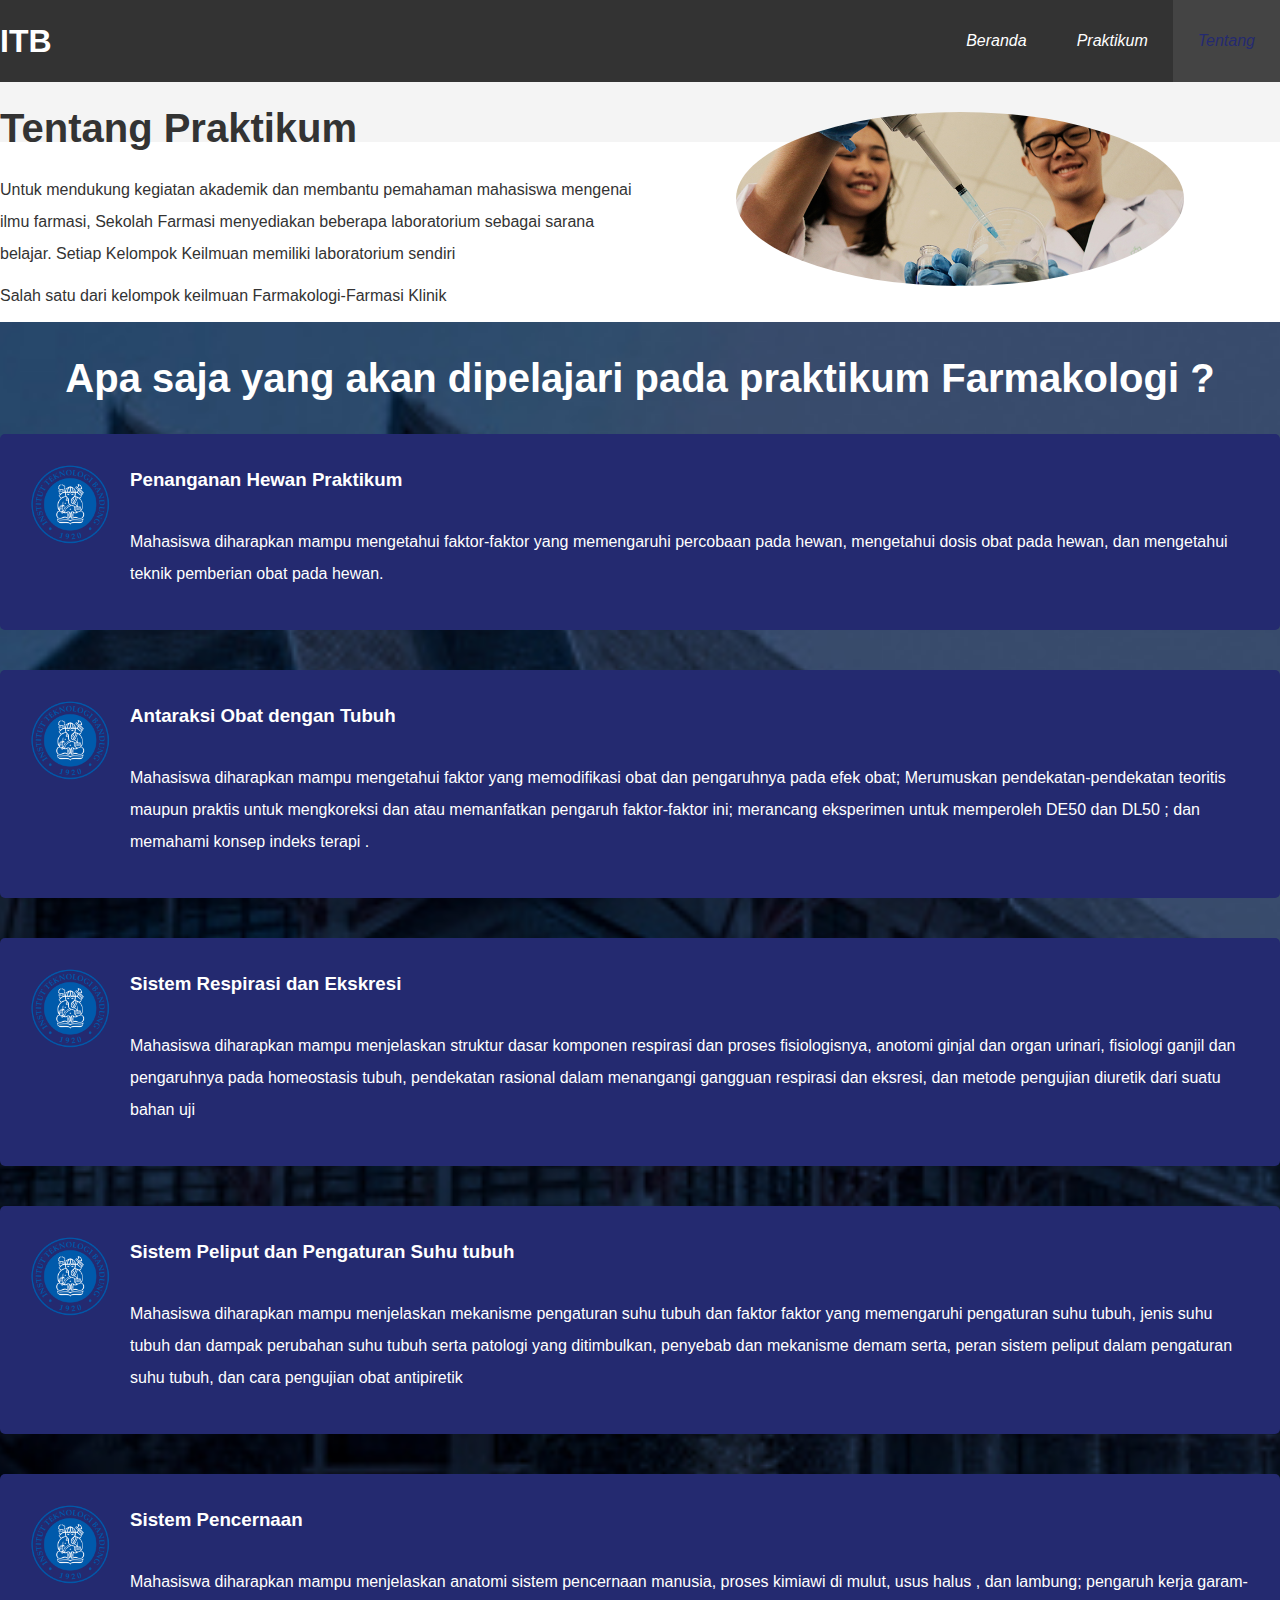
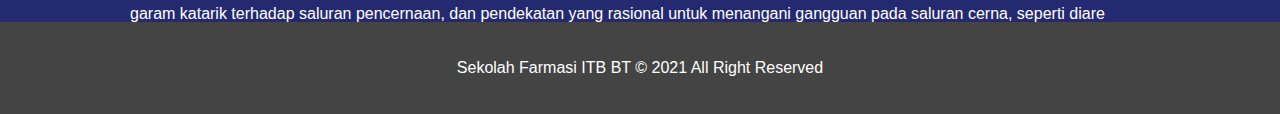
<file: about.html>
<!DOCTYPE html>
<html lang="en">
<head>
  <meta charset="UTF-8">
  <meta http-equiv="X-UA-Compatible" content="IE=edge">
  <meta name="viewport" content="width=device-width, initial-scale=1.0">
  <meta name="deskripsi" content="Selamat datang di Prakikum Farmakologi SF ITB">
  <meta name="katakunci" content="hewan,bedah,anatomi">
  <link rel="stylesheet" href="css/style.css"> 
  <title>Farmakologi | Tentang</title>
</head>
<body>
  <header>
    <nav id="navbar">
      <div class="container">
        <h1 class="logo"><a href="index.html">ITB</a></h1>
          <ul>
            <li><a href="index.html">Beranda</a></li>
            <li><a href="submit.html">Praktikum</a></li>
            <li><a class="current" href="about.html">Tentang</a></li>
        </ul>
      </div>
    </nav>
  </header>

  <section id="info-tentang" class="bg-light py-3">
    <div class="container">
      <div class="info-left">
        <h1 class="l-heading">Tentang Praktikum</h1>
        <p>Untuk mendukung kegiatan akademik dan membantu pemahaman mahasiswa mengenai ilmu farmasi, Sekolah Farmasi menyediakan beberapa laboratorium sebagai sarana belajar. Setiap Kelompok Keilmuan memiliki laboratorium sendiri</p>

        <p>Salah satu dari kelompok keilmuan Farmakologi-Farmasi Klinik</p>
      </div>
      <div class="info-right">
        <img src="./img/far.jpg" alt="" class="src">
      </div>
    </div>
  </section>
  <div class="clr"></div>

  <section id="apasaja" class="py-3">
    <div class="container">
      <h2 class="l-heading">Apa saja yang akan dipelajari pada praktikum Farmakologi ? </h2>
      <div class="apaja bg-primary">
        <img src="./img/logo.png" alt="ITB">
        <h3>Penanganan Hewan Praktikum</h3>
        <p>Mahasiswa diharapkan mampu mengetahui faktor-faktor yang memengaruhi percobaan pada hewan, mengetahui dosis obat pada hewan, dan mengetahui teknik pemberian obat pada hewan.</p>
      </div>
      <div class="apaja bg-primary">
        <img src="./img/logo.png" alt="ITB">
        <h3>Antaraksi Obat dengan Tubuh</h3>
        <p>Mahasiswa diharapkan mampu mengetahui faktor yang memodifikasi obat dan pengaruhnya pada efek obat; Merumuskan pendekatan-pendekatan teoritis maupun praktis untuk mengkoreksi dan atau memanfatkan pengaruh faktor-faktor ini; merancang eksperimen untuk memperoleh DE50 dan DL50 ; dan memahami konsep indeks terapi  .</p>
      </div>
      <div class="apaja bg-primary">
        <img src="./img/logo.png" alt="ITB">
        <h3>Sistem Respirasi dan Ekskresi</h3>
        <p>Mahasiswa diharapkan mampu menjelaskan struktur dasar komponen respirasi dan proses fisiologisnya, anotomi ginjal dan organ urinari, fisiologi ganjil dan pengaruhnya pada homeostasis tubuh, pendekatan rasional dalam menangangi gangguan respirasi dan eksresi, dan metode pengujian diuretik dari suatu bahan uji</p>
      </div>
      <div class="apaja bg-primary">
        <img src="./img/logo.png" alt="ITB">
        <h3>Sistem Peliput dan Pengaturan Suhu tubuh</h3>
        <p>Mahasiswa diharapkan mampu menjelaskan mekanisme pengaturan suhu tubuh dan faktor faktor yang memengaruhi pengaturan suhu tubuh, jenis suhu tubuh dan dampak perubahan suhu tubuh serta patologi yang ditimbulkan, penyebab dan mekanisme demam serta, peran sistem peliput dalam pengaturan suhu tubuh,  dan cara pengujian obat antipiretik</p>
      </div>
      <div class="apaja bg-primary">
        <img src="./img/logo.png" alt="ITB">
        <h3>Sistem Pencernaan</h3>
        <p>Mahasiswa diharapkan mampu menjelaskan anatomi sistem pencernaan manusia, proses kimiawi di mulut, usus halus , dan lambung; pengaruh kerja garam-garam katarik terhadap saluran pencernaan, dan pendekatan yang rasional untuk menangani gangguan pada saluran cerna, seperti diare </p>
      </div>
    </div>
  </section>

  <footer id="bawah-utama">
    <p>Sekolah Farmasi ITB BT &copy; 2021 All Right Reserved</p>
  </footer>
</body>
</html>
</file>
<file: css/style.css>
/* Reset */
* {
  margin: 0;
  padding: 0;
  box-sizing: border-box;
}

/* Styling Utama */

html,body {
  font-family: 'Segoe UI', Tahoma, Geneva, Verdana, sans-serif;
  line-height: 2em;
}

a {
  color: #333;
  text-decoration: none;
}

h1,h2,h3 {
  padding-bottom: 20px;
}

p {
  margin: 10px 0;
}
/*Utility Classes*/

.containter {
  width: 1100px;
  margin: auto;
  overflow: auto;
  padding: 0 20px;
}

.text-primary {
  color: #1726c7;
}

.lead {
  font-size: 23px;
}

.tombol {

  font-size: 18px;
  color: whitesmoke;
  background: #333;
  padding: 13px 20px;
  border: none;
  cursor: pointer;
  margin: 0;
}

.tombol1 {
font-size: 18px;
color: whitesmoke;
background: #333;
padding: 13px 20px;
border: none;
cursor: pointer;
margin: 0 50%;
}

#form > a {
  width: 200px;
  height: 100px;
}


.tombol:hover {
  background: #242a70;
}

.tombol-lagi {
  background: #f4f4f4;
  color: black;
}

.bg-dark {
  background: #333;
  color: #fff;
}

.bg-light {
  background: #f4f4f4;
  color: #333;
}

.bg-primary {
  color: #fff;
  background: #242a70;
}

.clr {
  clear: both;
}
.l-heading {
  font-size: 40px;
}

/*PADDING*/

.py-1 {padding: 10px 0;}
.py-2 {padding: 20px 0;}
.py-3 {padding: 30px 0;}
/* Navbar */

#navbar {
  background-color: #333;
  color: white;
  overflow: auto;
}

#navbar a {
  color: white;
}

#navbar h1 {
  float: left;
  padding-top: 25px;
}

#navbar ul {
  list-style: none;
  float: right;
}

#navbar ul li {
  float: left;
}

#navbar ul li a {
  display: block;
  padding: 25px;
  text-align: center;
  font-style: italic;
}

#navbar ul li a:hover, 
#navbar ul li a.current {
  background: #444;
  color: #242a70;
}

/*Showcase*/
#showcase {
  background:url('../img/malalm.jpg') no-repeat 
  center center/cover;
  height: 600px;
}

#showcase .konten_showcase {
  color: white;
  text-align: center;
  padding-top: 170px;
}

#showcase .konten_showcase h1 {
  font-size: 60px;
  line-height: 1.2em;

}

#showcase .konten_showcase p{
  padding-bottom: 20px;
  line-height: 2em;

}

/*Beranda */

#beranda {
  height: 600px;
}


#beranda .info-img {
  background: url('../img/sf_exc1.jpg') no-repeat;
  float: left;
  width: 50%;
  min-height: 100%;

}

#beranda .info-content {
  float: right;
  text-align: center;
  padding: 50px 30px;
  overflow: hidden;
  height: 100%;
  width: 50%;
}

#beranda .info-content p {
  padding-bottom: 30px;
}

/* Fitur */

.box {
  float: left;
  width : 33.3%;
  padding: 50px;
  text-align: center;
}

.box i {
  margin-bottom: 10px;

}

#bawah-utama {
  text-align: center;
  background: #444;
  color: #fff;
  padding: 20px;
}

/*Tentang */

#info-tentang .info-right {
  float: right;
  width: 50%;
  min-height: 100%;
}

#info-tentang .info-right img{
  display: block;
  margin: auto;
  width: 70%;
  border-radius: 50%;

}

#info-tentang .info-left {
  float: left;
  width: 50%;
  min-height: 100%;
}
  /*Apa saja */

#apasaja {
  height: 1300px;
  background: url('../img/malalm.jpg')no-repeat center center/cover;
  padding-top: 40px;
  color: white;
}

#apasaja h2 {
  color: white;
  text-align: center;
  padding-bottom: 40px;
}

#apasaja .apaja{
  padding: 30px;
  margin-bottom: 40px;
  border-radius: 5px;
}

#apasaja .apaja h3{
  color: white;
  margin-left: 100px;
}

#apasaja .apaja p{
  color: white;
  margin-left: 100px;
}
#apasaja .apaja img {
  width: 80px;
  position: absolute;
  float: left;
  margin-right: 20px;
}

/*Submit Form */

#form .form-group {
  margin-bottom: 20px;
}

#form label {
  display: block;
  margin-bottom: 5px;
}

#form input, 
#form select {
  width: 100%;
  padding: 10px;
  border: 1px #ddd solid;

}

#form input, 
#form select {
  outline: none;
  border-color: #242a70;
  
}

#form h2{
  width: 100px;
}
</file>
